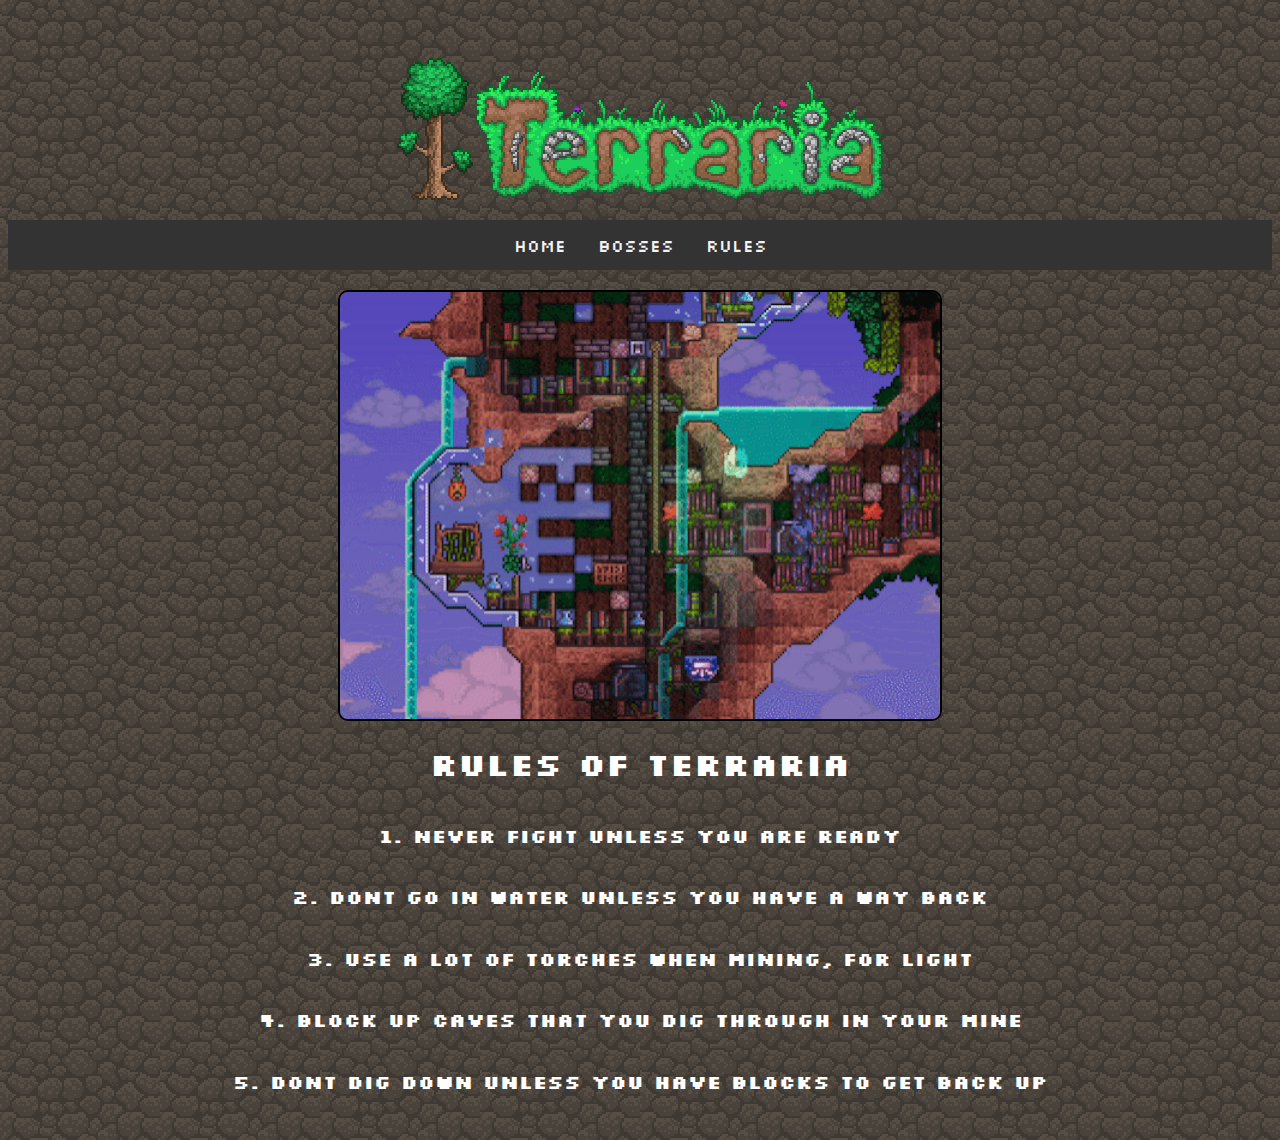
<file: 2nd/index.html>
<!DOCTYPE html>
<html lang="en">
<head>
    <meta charset="UTF-8">
    <meta http-equiv="X-UA-Compatible" content="IE=edge">
    <meta name="viewport" content="width=device-width, initial-scale=1.0">
    <title>Terraria</title>
    <link rel="stylesheet" href="style.css">
</head>
<header>
    <img class="toplogo" src="../Main/img/NewPromoLogo.png" alt="Logo">
    <div class="topnav">
        <a href="../Main/index.html">Home</a>
        <a href="../3rd/index.html">Bosses</a>
        <a href="../2nd/index.html">Rules</a>
      </div>
</header>
<body>

    <section class="rules">
        <img class="image" src="img/TastyNippyKronosaurus-size_restricted (1).gif" alt="build">

        <h1> Rules of terraria </h1>
        
        <h3>1. Never fight unless you are ready</h3>
        <h3>2. Dont go in water unless you have a way back</h3> 
        <h3>3. Use a lot of torches when mining, for light</h3>
        <h3>4. Block up caves that you dig through in your mine</h3>
        <h3>5. Dont dig down unless you have blocks to get back up</h3>
    </section>
      
</body>
</html>
</file>
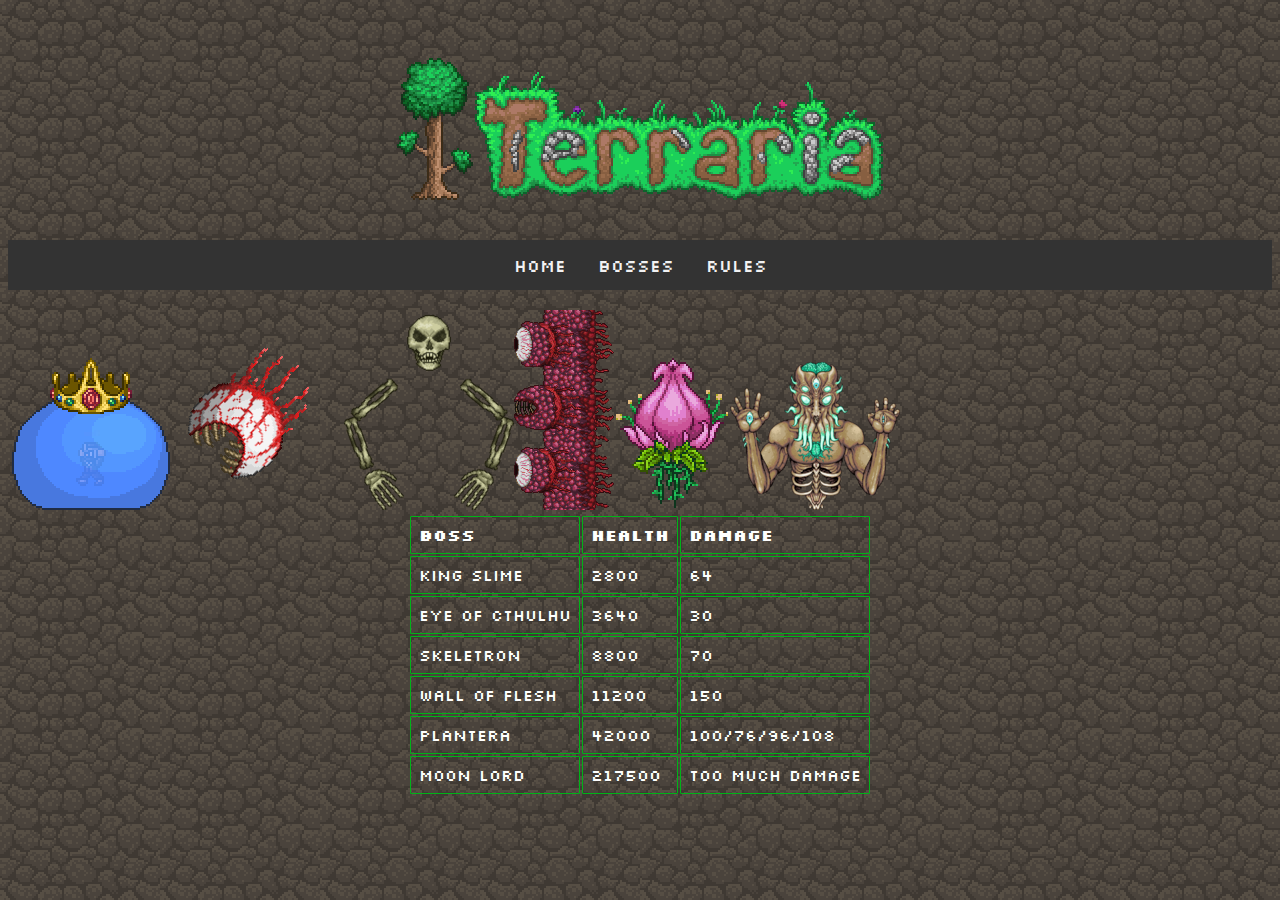
<file: 3rd/index.html>
<!DOCTYPE html>
<html lang="en">
<head>
    <meta charset="UTF-8">
    <meta http-equiv="X-UA-Compatible" content="IE=edge">
    <meta name="viewport" content="width=device-width, initial-scale=1.0">
    <title>Terraria</title>
    <link rel="stylesheet" href="style.css">
</head>
<header>
    <img class="Logo" src="../Main/img/NewPromoLogo.png" alt="Logo">
    <div class="topnav">
        <a href="../Main/index.html">Home</a>
        <a href="../3rd/index.html">Bosses</a>
        <a href="../2nd/index.html">Rules</a>
      </div>
</header>
<body>
    <table>
        <tr>
            <th>Boss</th>
            <th>Health</th>
            <th>Damage</th>
        
        <div>
        </tr>

        <img src="img/King_Slime.gif" alt="Slime">
        <tr>
            <td>King Slime</td>
            <td>2800</td>
            <td>64</td>
        </tr>
        </div>
        <img src="img/Eye_of_Cthulhu.gif" alt="Eye">
        <tr>
            <td>Eye of Cthulhu</td>
            <td>3640</td>
            <td>30</td>
        </tr>

        <img src="img/Skeletron.png" alt="Skeletron">
        <tr>
            <td>Skeletron</td>
            <td>8800</td>
            <td>70</td>
        </tr>

        <img src="img/Wall_of_Flesh.gif" alt="Wall">
        <tr>
            <td>Wall of Flesh</td>
            <td>11200</td>
            <td>150</td>
        </tr>

        <img src="img/Plantera.gif" alt="Plantera">
        <tr>
            <td>Plantera</td>
            <td>42000</td>
            <td>100/76/96/108</td>
        </tr>

        <img src="img/Moon_Lord.png" alt="Moon">
        <tr>
            <td>Moon Lord</td>
            <td>217500</td>
            <td>Too much damage</td>
        </tr>



    </table>
</body>
</html>
</file>
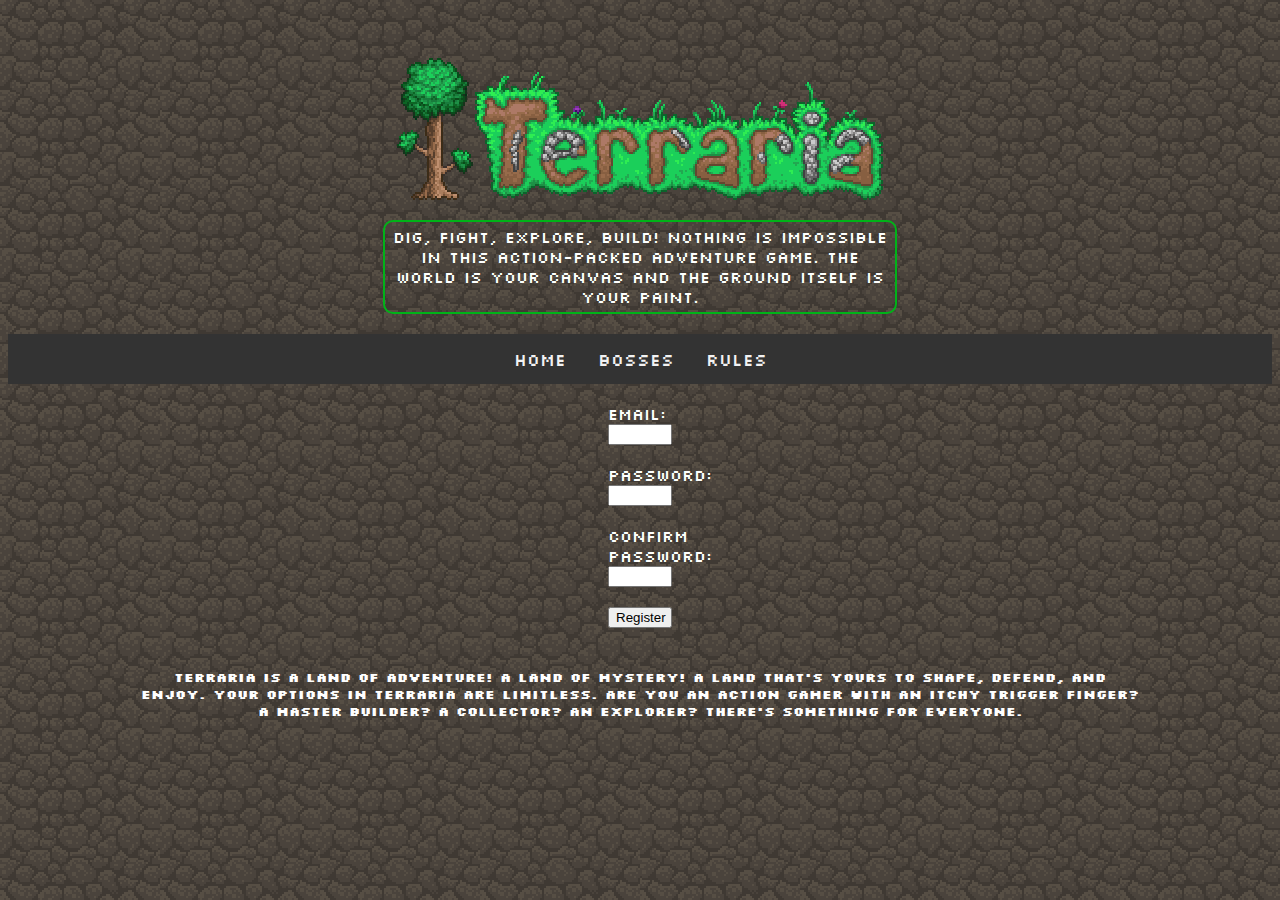
<file: Main/index.html>
<!DOCTYPE html>
<html lang="en">
<head>
    <meta charset="UTF-8">
    <meta http-equiv="X-UA-Compatible" content="IE=edge">
    <meta name="viewport" content="width=device-width, initial-scale=1.0">
    <title>Terraria</title>
    <link rel="stylesheet" href="style.css">
    <link rel="stylesheet" href="https://fonts.google.com/specimen/Silkscreen">
</head>
<header>

    
    <img src="img/NewPromoLogo.png" alt="Logo">
    <p>Dig, fight, explore, build! Nothing is impossible in this action-packed adventure game. The world is your canvas and the ground itself is your paint.</p>

 
    <div class="topnav">
        <a class="active" href="index.html">Home</a>
        <a href="../3rd/index.html">Bosses</a>
        <a href="../2nd/index.html">Rules</a>
      </div>
</header>

<body> 
    <form class="reg">

        Email:<br>
        <input> <br>
        Password:<br>
        <input /> <br>
        Confirm Password:<br>
        <input /> <br>
        <button>Register</button>
    </form>
    


    
    <h5>Terraria is a land of adventure! A land of mystery! A land that's yours to shape, defend, and enjoy. Your options in Terraria are limitless. Are you an action gamer with an itchy trigger finger? A master builder? A collector? An explorer? There's something for everyone.</h5>
    
</body>
</html>
</file>
<file: 2nd/style.css>
@import url('https://fonts.googleapis.com/css2?family=Silkscreen&display=swap');


body {
    background-image: url("../Main/img/Cavern_background.jpg");
    color: white;
    font-family: 'Silkscreen', cursive;
}


.toplogo {
    display: flex;
    align-items: center;
    justify-content: center;
    margin: auto;
    padding-top: 50px;
}

/* nav */

.topnav {
    background-color: #333;
    overflow: hidden;
    display: flex;
    justify-content: center;
    margin-top: 20px;
  }
  
  .topnav a {
    float: left;
    color: #f2f2f2;
    text-align: center;
    padding: 14px 16px;
    text-decoration: none;
    font-size: 17px;
  }
  
  .topnav a:hover {
    background-color: #ddd;
    color: black;
  }
  
  .topnav a.active {
    background-color: #875F41;
    color: white;
  }

  .image {
    width: 600px;
    border: 2px solid rgb(0, 0, 0);
    border-radius: 10px;
}

.rules {
  padding: 20px;
  display: flex;
  flex-direction: column;
  align-items: center;
}
</file>
<file: 3rd/style.css>
@import url('https://fonts.googleapis.com/css2?family=Silkscreen&display=swap');


body {
    background-image: url("../Main/img/Cavern_background.jpg");
    color: white;
    font-family: 'Silkscreen', cursive;
}

table {
    margin: auto;
}

td, th {
    border: 1px solid rgb(0, 179, 24);
    border-radius: 1px;
    text-align: left;
    padding: 8px;
}

.Logo {
    display: flex;
    align-items: center;
    justify-content: center;
    margin: auto;
    padding-top: 50px;
    padding-bottom: 20px;
}

div {
    margin: auto;
}


/* nav */

.topnav {
    margin-top: 20px;
    background-color: #333;
    overflow: hidden;
    display: flex;
    justify-content: center;
    margin-bottom: 20px;
  }
  
  .topnav a {
    float: left;
    color: #f2f2f2;
    text-align: center;
    padding: 14px 16px;
    text-decoration: none;
    font-size: 17px;
  }
  
  .topnav a:hover {
    background-color: #ddd;
    color: black;
  }
</file>
<file: Main/style.css>
@import url('https://fonts.googleapis.com/css2?family=Silkscreen&display=swap');

img {
    display: flex;
    align-items: center;
    justify-content: center;
    margin: auto;
    padding-top: 50px;
    padding-bottom: 20px;
}


body {
    background-image: url("img/Cavern_background.jpg");
    color: white;
    font-family: 'Silkscreen', cursive;
}

p {
    text-align: center;
    margin: auto;
    width: 500px;
    padding: 5PX;
    border: 2px solid rgb(0, 179, 24);
    border-radius: 10px;

}

h5 {
  text-align: center;
    margin: auto;
    width: 1000px;
    padding-bottom: 50px;

}
.reg {
    display: flex;
    flex-direction: column;
    padding: 20px 600px 40px 600px;
}

/* nav */

.topnav {
    margin-top: 20px;
    background-color: #333;
    overflow: hidden;
    display: flex;
    justify-content: center;
  }
  
  .topnav a {
    float: left;
    color: #f2f2f2;
    text-align: center;
    padding: 14px 16px;
    text-decoration: none;
    font-size: 17px;
  }
  
  .topnav a:hover {
    background-color: #ddd;
    color: black;
  }
</file>
